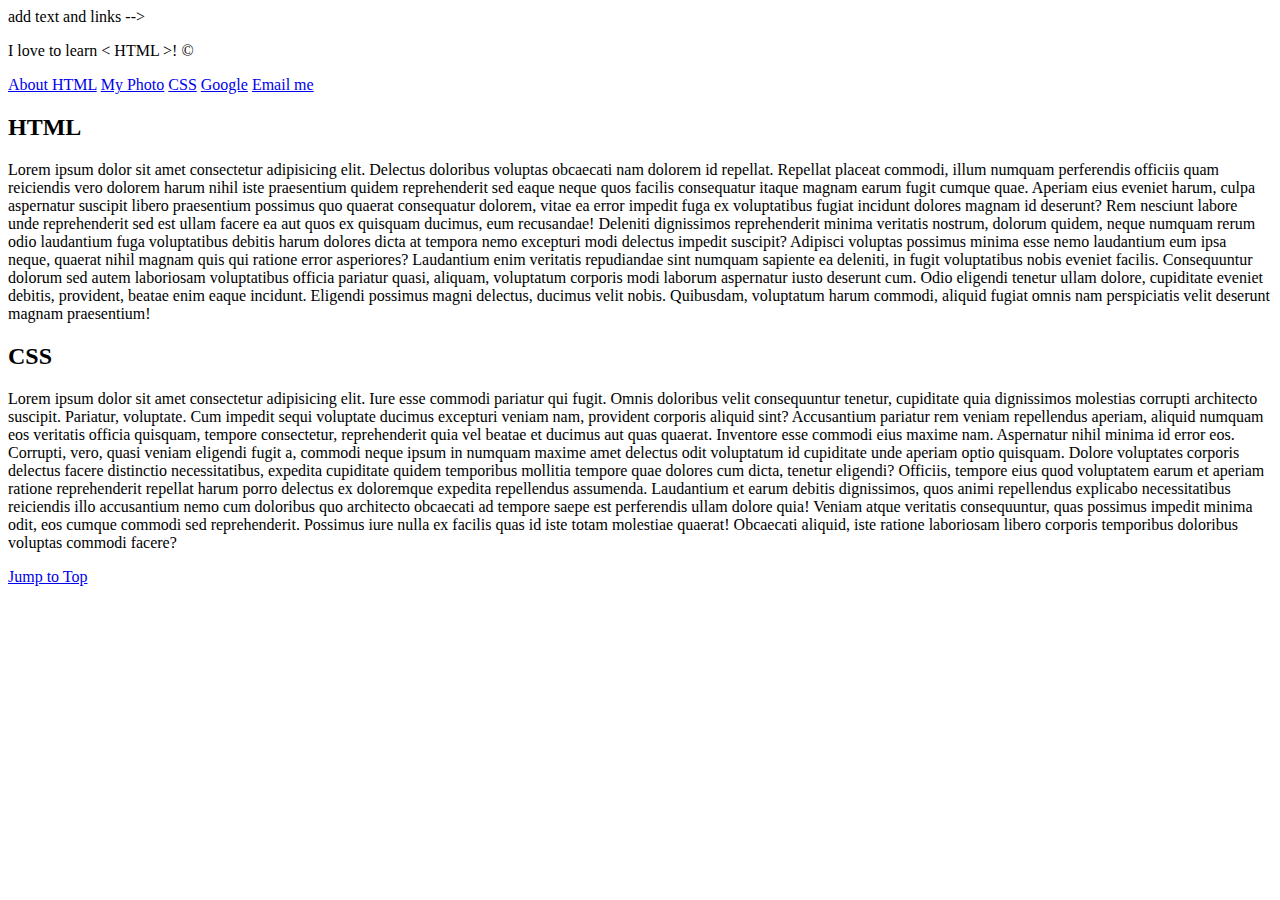
<file: html/index2.html>
<!DOCTYPE html>
<html lang="en">

<head>
    <meta charset="UTF-8">
    <meta http-equiv="X-UA-Compatible" content="IE=edge">
    <meta name="viewport" content="width=device-width, initial-scale=1.0">
    <title>Document</title>
    <style>
        img {
            width: 200px;
            height: 200px;
            object-fit: cover;
        }
    </style>
</head>

<body>
    <!-- <h1>Heading 1</h1>
    <h2>HTML</h2>
    <p> HTML learning</p>
    <h3> Code</h3>
    <h3>Exercise</h3>
    <h2>CSS</h2>
    <p> CSS learning </p> -->

</body>
add text and links -->
<p> I love to learn &lt; HTML &gt;! &copy;</p>
<a href="company/about.html">About HTML</a>
<a href="images/download.jpg" download>My Photo</a>
<a href="#Section-CSS">CSS</a>
<a href="https://google.com" target="_blank">Google</a>
<a href="mailto:diyadangol2002@gmail.com">Email me</a>
<h2>HTML</h2>
<p>Lorem ipsum dolor sit amet consectetur adipisicing elit. Delectus doloribus voluptas obcaecati nam dolorem id repellat. Repellat placeat commodi, illum numquam perferendis officiis quam reiciendis vero dolorem harum nihil iste praesentium quidem reprehenderit
    sed eaque neque quos facilis consequatur itaque magnam earum fugit cumque quae. Aperiam eius eveniet harum, culpa aspernatur suscipit libero praesentium possimus quo quaerat consequatur dolorem, vitae ea error impedit fuga ex voluptatibus fugiat incidunt
    dolores magnam id deserunt? Rem nesciunt labore unde reprehenderit sed est ullam facere ea aut quos ex quisquam ducimus, eum recusandae! Deleniti dignissimos reprehenderit minima veritatis nostrum, dolorum quidem, neque numquam rerum odio laudantium
    fuga voluptatibus debitis harum dolores dicta at tempora nemo excepturi modi delectus impedit suscipit? Adipisci voluptas possimus minima esse nemo laudantium eum ipsa neque, quaerat nihil magnam quis qui ratione error asperiores? Laudantium enim
    veritatis repudiandae sint numquam sapiente ea deleniti, in fugit voluptatibus nobis eveniet facilis. Consequuntur dolorum sed autem laboriosam voluptatibus officia pariatur quasi, aliquam, voluptatum corporis modi laborum aspernatur iusto deserunt
    cum. Odio eligendi tenetur ullam dolore, cupiditate eveniet debitis, provident, beatae enim eaque incidunt. Eligendi possimus magni delectus, ducimus velit nobis. Quibusdam, voluptatum harum commodi, aliquid fugiat omnis nam perspiciatis velit deserunt
    magnam praesentium!
</p>
<h2 id="Section-CSS">CSS</h2>
<p>Lorem ipsum dolor sit amet consectetur adipisicing elit. Iure esse commodi pariatur qui fugit. Omnis doloribus velit consequuntur tenetur, cupiditate quia dignissimos molestias corrupti architecto suscipit. Pariatur, voluptate. Cum impedit sequi voluptate
    ducimus excepturi veniam nam, provident corporis aliquid sint? Accusantium pariatur rem veniam repellendus aperiam, aliquid numquam eos veritatis officia quisquam, tempore consectetur, reprehenderit quia vel beatae et ducimus aut quas quaerat. Inventore
    esse commodi eius maxime nam. Aspernatur nihil minima id error eos. Corrupti, vero, quasi veniam eligendi fugit a, commodi neque ipsum in numquam maxime amet delectus odit voluptatum id cupiditate unde aperiam optio quisquam. Dolore voluptates corporis
    delectus facere distinctio necessitatibus, expedita cupiditate quidem temporibus mollitia tempore quae dolores cum dicta, tenetur eligendi? Officiis, tempore eius quod voluptatem earum et aperiam ratione reprehenderit repellat harum porro delectus
    ex doloremque expedita repellendus assumenda. Laudantium et earum debitis dignissimos, quos animi repellendus explicabo necessitatibus reiciendis illo accusantium nemo cum doloribus quo architecto obcaecati ad tempore saepe est perferendis ullam dolore
    quia! Veniam atque veritatis consequuntur, quas possimus impedit minima odit, eos cumque commodi sed reprehenderit. Possimus iure nulla ex facilis quas id iste totam molestiae quaerat! Obcaecati aliquid, iste ratione laboriosam libero corporis temporibus
    doloribus voluptas commodi facere?
</p>
<a href="#">Jump to Top</a>

<!--  add image
<img src="images/coffee.jpg" alt="A cofee mug on a table">
</body> -->

</html>
</file>
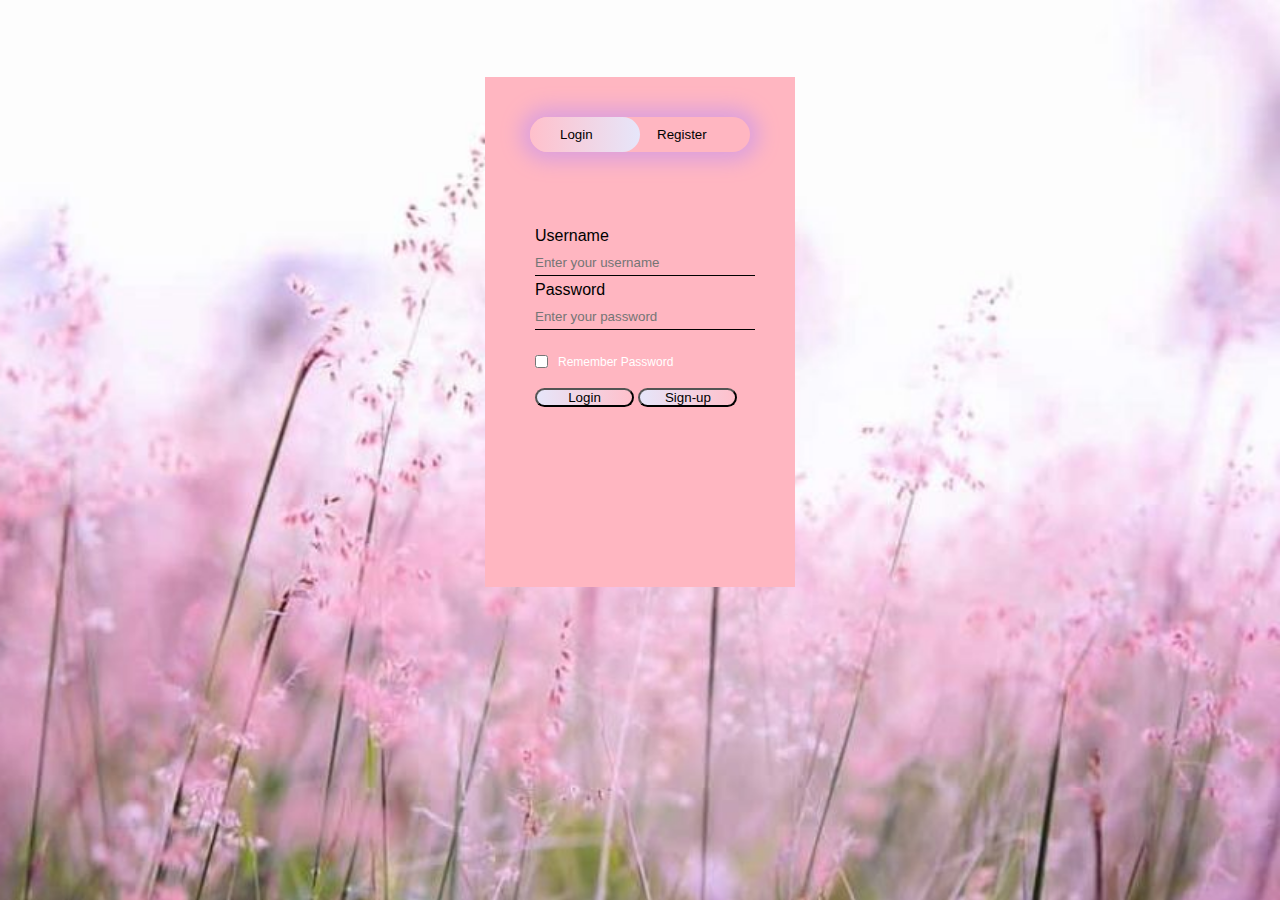
<file: html/signpage.html>
<!DOCTYPE html>
<html>

<head>
    <title>LoginPage</title>
    <link rel="stylesheet" type="text/css" href="CSS/main.css">
    <script src="java.js"></script>
</head>

<body>
    <div class="log">
        <div class="form-box">
            <div class="button-box">
                <div id="btn"></div>
                <button type="button" class="toggle-btn" onclick="login()">Login</button>
                <button type="button" class="toggle-btn" onclick="register()">Register</button>
            </div>
            <form id="login" class="input-group">
                <p> Username</p>
                <input type="text" class="input-field" placeholder="Enter your username" required>
                <p>Password</p>
                <input type="text" class="input-field" placeholder="Enter your password" required>
                <input type="checkbox" class="chech-box">
                <span>Remember Password</span>
                <div class="button">
                    <button type="button" class="submit-btn" onclick="validate()">Login</button>
                    <button type="button" class="submit-btn">Sign-up</button>
                </div>
            </form>
            <form id="register" class="input-class">
                <p>Name</p>
                <input type="text" class="input-field" placeholder="Enter your name" required>
                <p>Email</p>
                <input type="email" class="input-field" placeholder="Enter your email" required>
                <p>Password</p>
                <input type="text" class="input-field" placeholder="Enter your password" required>
                <input type="checkbox" class="chech-box">
                <spa>I accept the terms.</spa>
                <p></p>
                <button type="button" class="submit-class">Login</button>

            </form>
        </div>
    </div>

    <script>
        var x = document.getElementById("login");
        var y = document.getElementById("register");
        var z = document.getElementById("btn");
    </script>
</body>

</html
</file>
<file: html/CSS/main.css>
* {
                    margin: 0;
                    padding: 0;
                    font-family: sans-serif;
                }
                
                .log {
                    height: 100%;
                    width: 100%;
                    background-image: url(photo.jpg);
                    background-position: center;
                    background-size: cover;
                    position: absolute;
                }
                
                .form-box {
                    width: 300px;
                    height: 500px;
                    position: relative;
                    margin: 6% auto;
                    background: lightpink;
                    padding: 5px;
                    overflow: hidden;
                }
                
                .button-box {
                    width: 220px;
                    margin: 35px auto;
                    position: relative;
                    box-shadow: 0 0 20px 9px plum;
                    border-radius: 35px;
                }
                
                .toggle-btn {
                    padding: 10px 30px;
                    cursor: pointer;
                    background: transparent;
                    border: 0;
                    outline: none;
                    position: relative;
                    border-radius: 35px;
                }
                
                #btn {
                    top: 0;
                    left: 0;
                    position: absolute;
                    width: 110px;
                    height: 100%;
                    background: linear-gradient(to right, pink, lavender);
                    border-radius: 35px;
                    transition: .5s;
                }
                
                .input-group {
                    top: 150px;
                    position: absolute;
                    width: 220px;
                    transition: .5s;
                }
                
                .input-field {
                    width: 100%;
                    padding: 5px 0;
                    margin: 5px 0;
                    border-left: 0;
                    border-top: 0;
                    border-right: 0;
                    border-bottom: 1px solid;
                    outline: none;
                    background: transparent;
                }
                
                .submit-btn {
                    width: 45%;
                    padding: 0;
                    cursor: pointer;
                    margin: auto;
                    background: linear-gradient(to right, lavender, pink);
                    border-radius: 35px;
                }
                
                .chech-box {
                    margin: 20px 10px 20px 0;
                }
                
                span {
                    color: white;
                    font-size: 12px;
                    bottom: 38px;
                    position: absolute;
                }
                
                #login {
                    left: 50px;
                }
                
                #register {
                    left: 450px;
                }
                
                .input-class {
                    top: 150px;
                    position: absolute;
                    width: 220px;
                    transition: .5s;
                }
                
                .submit-class {
                    width: 45%;
                    padding: 0;
                    cursor: pointer;
                    margin: 35px;
                    background: linear-gradient(to right, lavender, pink);
                    border-radius: 35px;
                }
                
                spa {
                    color: white;
                    font-size: 12px;
                    bottom: 105px;
                    position: absolute;
                }
</file>
